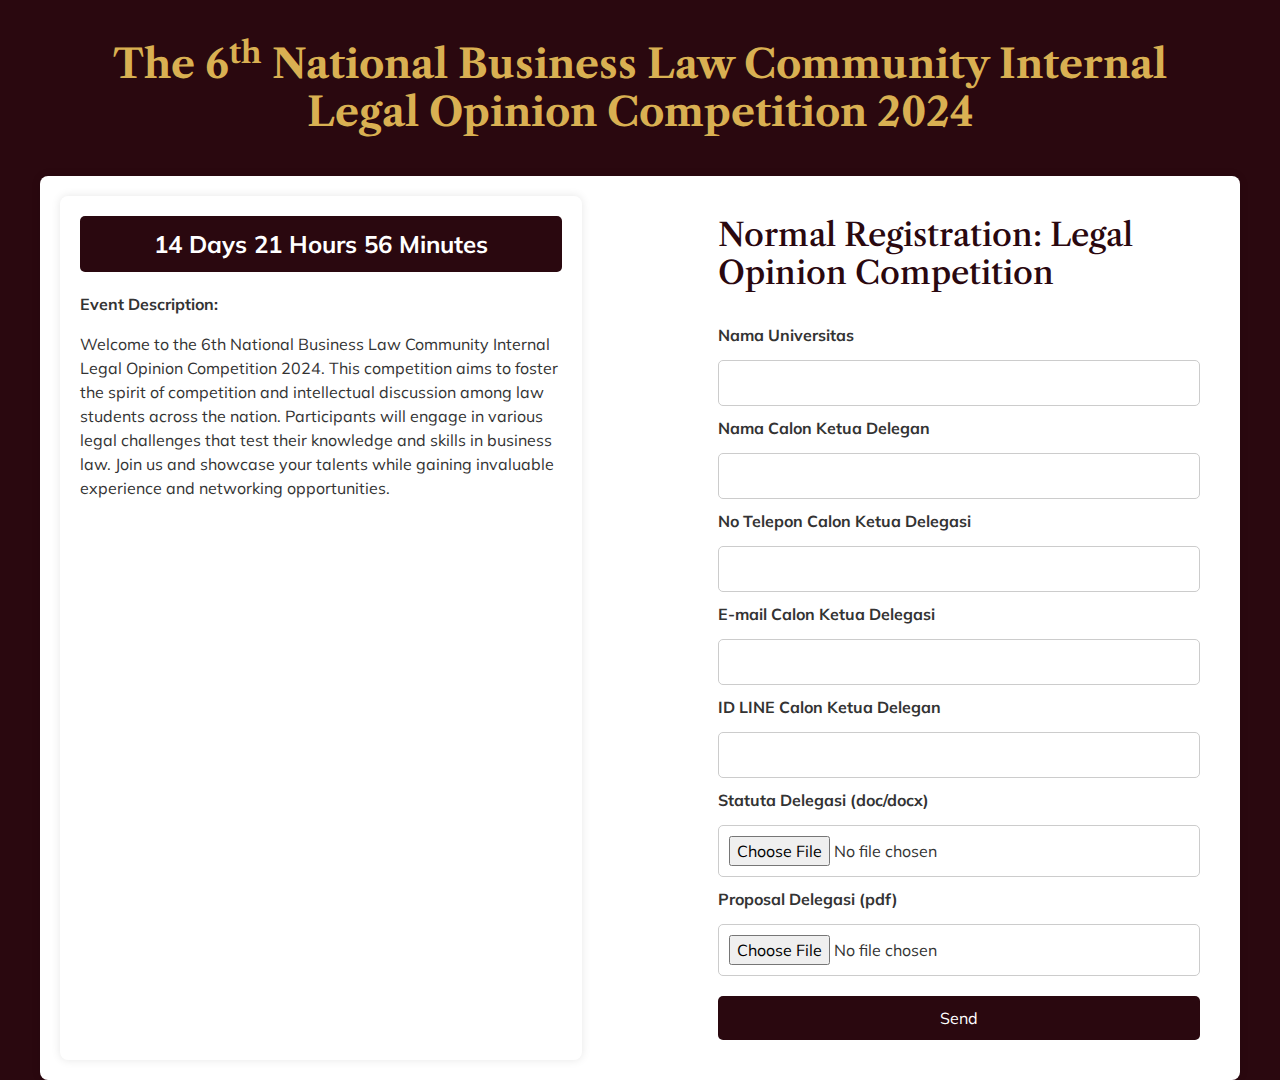
<file: register.html>
<!DOCTYPE html>
<html lang="en">
<head>
    <meta charset="UTF-8">
    <meta name="viewport" content="width=device-width, initial-scale=1.0">
    <title>Business Law Competition Registration</title>

    <link href="https://fonts.googleapis.com/css2?family=Libre+Caslon+Text:wght@400;700&family=Muli:wght@400;700&display=swap" rel="stylesheet">
    <link href="https://stackpath.bootstrapcdn.com/bootstrap/4.3.1/css/bootstrap.min.css" rel="stylesheet">

    <style>
        body {
            background-color: #2a080f; 
            font-family: 'Muli', sans-serif;
            color: #333;
        }

        .header-title {
            text-align: center;
            margin: 40px 0;
            color: #d9b052; /* Gold */
            font-size: 28px;
            font-family: 'Libre Caslon Text', serif;
        }

        .main-container {
            max-width: 1200px;
            margin: 0 auto;
            display: flex;
            justify-content: space-between;
            padding: 20px;
            background-color: #fff;
            box-shadow: 0 0 10px rgba(0, 0, 0, 0.1);
            border-radius: 8px;
        }

        .event-description {
            width: 45%;
            padding: 20px;
            background-color: #fff;
            border-radius: 8px;
            box-shadow: 0 0 10px rgba(0, 0, 0, 0.1);
            font-family: 'Muli', sans-serif;
        }

        .countdown-container {
            background-color: #2a080f;
            padding: 10px;
            border-radius: 5px;
            margin-bottom: 20px;
            text-align: center;
        }

        .countdown {
            font-size: 24px;
            font-weight: bold;
            color: #fff;
        }

        .registration-form {
            width: 45%;
            padding: 20px;
        }

        .registration-form h2 {
            color: #2a080f;
            margin-bottom: 20px;
            font-family: 'Libre Caslon Text', serif;
        }

        .registration-form label {
            font-weight: bold;
            margin-top: 10px;
            font-family: 'Muli', sans-serif;
        }

        .registration-form input,
        .registration-form select,
        .registration-form button {
            width: 100%;
            padding: 10px;
            margin-top: 5px;
            border-radius: 5px;
            border: 1px solid #ccc;
            font-family: 'Muli', sans-serif;
        }

        .registration-form button {
            background-color: #2a080f;
            color: white;
            border: none;
            cursor: pointer;
            margin-top: 20px;
            font-family: 'Muli', sans-serif;
        }

        .registration-form button:hover {
            background-color: #a0525b;
        }
    </style>
</head>
<body>
    <div class="header-title">
        <h1><b>The 6<sup>th</sup> National Business Law Community Internal<br> Legal Opinion Competition 2024</b></h1>
    </div>

    <div class="main-container">
        <div class="event-description">
            <div class="countdown-container">
                <div class="countdown">14 Days 21 Hours 56 Minutes</div>
            </div>
            <p><strong>Event Description:</strong></p>
            <p>Welcome to the 6th National Business Law Community Internal Legal Opinion Competition 2024. This competition aims to foster the spirit of competition and intellectual discussion among law students across the nation. Participants will engage in various legal challenges that test their knowledge and skills in business law. Join us and showcase your talents while gaining invaluable experience and networking opportunities.</p>
        </div>

        <div class="registration-form">
            <h2>Normal Registration: Legal Opinion Competition</h2>
            <form action="" method="post">
                <label for="universityName">Nama Universitas</label>
                <input type="text" id="universityName" name="universityName" required>

                <label for="delegateName">Nama Calon Ketua Delegan</label>
                <input type="text" id="delegateName" name="delegateName" required>

                <label for="delegatePhone">No Telepon Calon Ketua Delegasi</label>
                <input type="text" id="delegatePhone" name="delegatePhone" required>

                <label for="delegateEmail">E-mail Calon Ketua Delegasi</label>
                <input type="email" id="delegateEmail" name="delegateEmail" required>

                <label for="delegateLineID">ID LINE Calon Ketua Delegan</label>
                <input type="text" id="delegateLineID" name="delegateLineID" required>

                <label for="delegationStatute">Statuta Delegasi (doc/docx)</label>
                <input type="file" id="delegationStatute" name="delegationStatute" required>

                <label for="delegationProposal">Proposal Delegasi (pdf)</label>
                <input type="file" id="delegationProposal" name="delegationProposal" required>

                <button type="submit">Send</button>
            </form>
        </div>
    </div>

    <script src="https://code.jquery.com/jquery-3.3.1.slim.min.js" integrity="sha384-q8i/X+965DzO0rT7abK41JStQIAqVgRVzpbzo5smXKp4YfRvH+8abtTE1Pi6jizo" crossorigin="anonymous"></script>
    <script src="https://cdnjs.cloudflare.com/ajax/libs/popper.js/1.14.7/umd/popper.min.js" integrity="sha384-UO2eT0CpHqdSJQ6hJty"></script>
    <script src="https://stackpath.bootstrapcdn.com/bootstrap/4.3.1/js/bootstrap.min.js" integrity="sha384-q8i/X+965DzO0rT7abK41JStQIAqVgRVzpbzo5smXKp4YfRvH+8abtTE1Pi6jizo"></script>
</body>
</html>
</file>
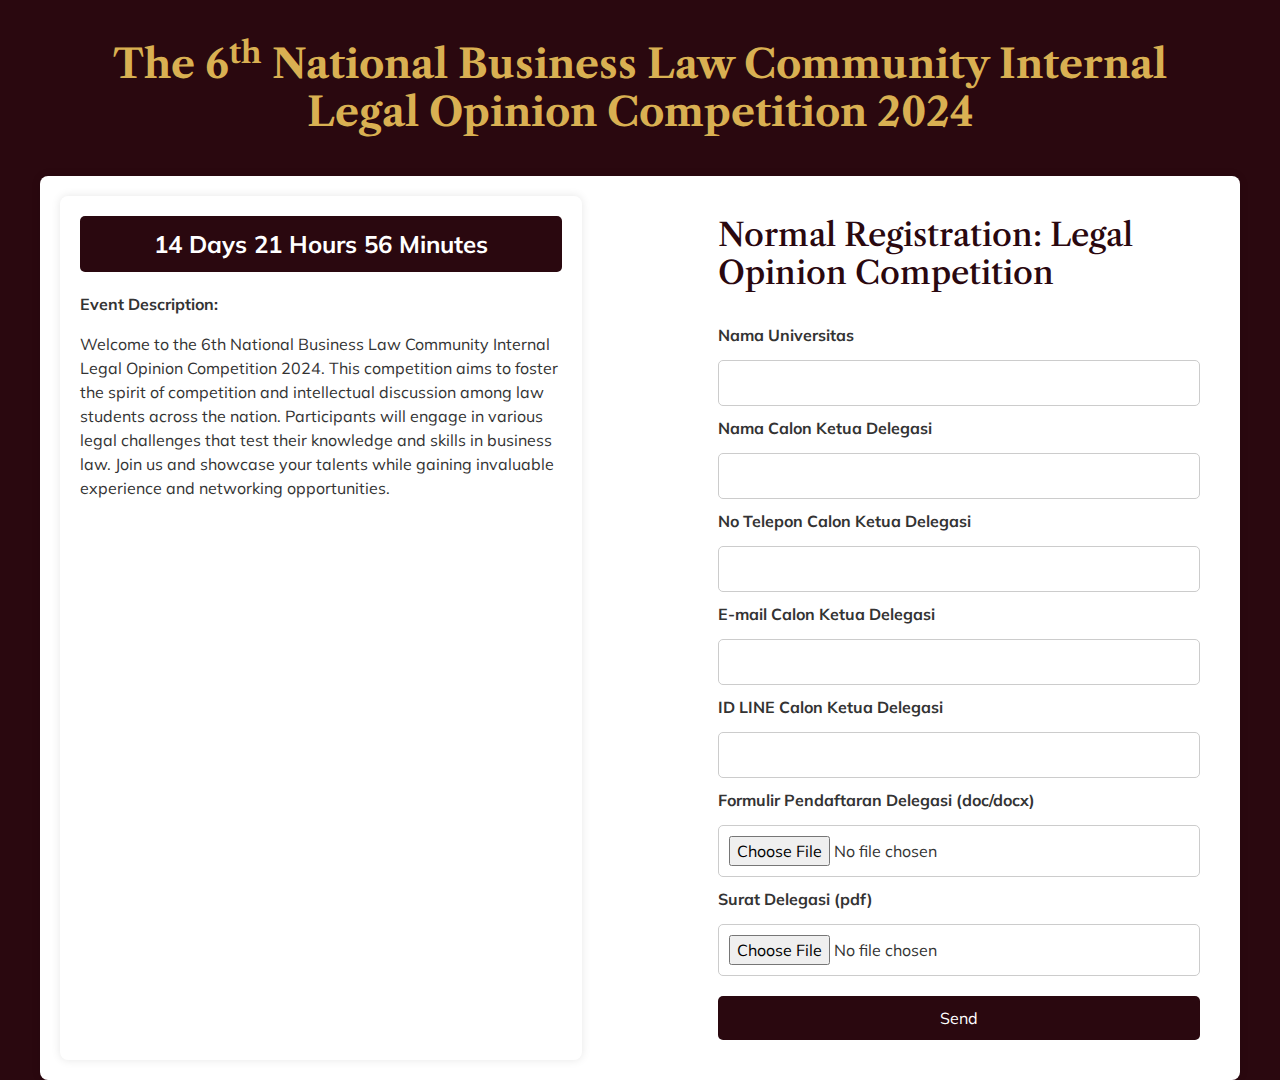
<file: registerlegal.html>
<!DOCTYPE html>
<html lang="en">
<head>
    <meta charset="UTF-8">
    <meta name="viewport" content="width=device-width, initial-scale=1.0">
    <title>Business Law Competition Registration</title>

    <link href="https://fonts.googleapis.com/css2?family=Libre+Caslon+Text:wght@400;700&family=Muli:wght@400;700&display=swap" rel="stylesheet">
    <link href="https://stackpath.bootstrapcdn.com/bootstrap/4.3.1/css/bootstrap.min.css" rel="stylesheet">

    <style>
        body {
            background-color: #2a080f; 
            font-family: 'Muli', sans-serif;
            color: #333;
        }

        .header-title {
            text-align: center;
            margin: 40px 0;
            color: #d9b052; /* Gold */
            font-size: 28px;
            font-family: 'Libre Caslon Text', serif;
        }

        .main-container {
            max-width: 1200px;
            margin: 0 auto;
            display: flex;
            justify-content: space-between;
            padding: 20px;
            background-color: #fff;
            box-shadow: 0 0 10px rgba(0, 0, 0, 0.1);
            border-radius: 8px;
        }

        .event-description {
            width: 45%;
            padding: 20px;
            background-color: #fff;
            border-radius: 8px;
            box-shadow: 0 0 10px rgba(0, 0, 0, 0.1);
            font-family: 'Muli', sans-serif;
        }

        .countdown-container {
            background-color: #2a080f;
            padding: 10px;
            border-radius: 5px;
            margin-bottom: 20px;
            text-align: center;
        }

        .countdown {
            font-size: 24px;
            font-weight: bold;
            color: #fff;
        }

        .registration-form {
            width: 45%;
            padding: 20px;
        }

        .registration-form h2 {
            color: #2a080f;
            margin-bottom: 20px;
            font-family: 'Libre Caslon Text', serif;
        }

        .registration-form label {
            font-weight: bold;
            margin-top: 10px;
            font-family: 'Muli', sans-serif;
        }

        .registration-form input,
        .registration-form select,
        .registration-form button {
            width: 100%;
            padding: 10px;
            margin-top: 5px;
            border-radius: 5px;
            border: 1px solid #ccc;
            font-family: 'Muli', sans-serif;
        }

        .registration-form button {
            background-color: #2a080f;
            color: white;
            border: none;
            cursor: pointer;
            margin-top: 20px;
            font-family: 'Muli', sans-serif;
        }

        .registration-form button:hover {
            background-color: #a0525b;
        }
    </style>
</head>
<body>
    <div class="header-title">
        <h1><b>The 6<sup>th</sup> National Business Law Community Internal<br> Legal Opinion Competition 2024</b></h1>
    </div>

    <div class="main-container">
        <div class="event-description">
            <div class="countdown-container">
                <div class="countdown">14 Days 21 Hours 56 Minutes</div>
            </div>
            <p><strong>Event Description:</strong></p>
            <p>Welcome to the 6th National Business Law Community Internal Legal Opinion Competition 2024. This competition aims to foster the spirit of competition and intellectual discussion among law students across the nation. Participants will engage in various legal challenges that test their knowledge and skills in business law. Join us and showcase your talents while gaining invaluable experience and networking opportunities.</p>
        </div>

        <div class="registration-form">
            <h2>Normal Registration: Legal Opinion Competition</h2>
            <form action="" method="post">
                <label for="universityName">Nama Universitas</label>
                <input type="text" id="universityName" name="universityName" required>

                <label for="delegateName">Nama Calon Ketua Delegasi</label>
                <input type="text" id="delegateName" name="delegateName" required>

                <label for="delegatePhone">No Telepon Calon Ketua Delegasi</label>
                <input type="text" id="delegatePhone" name="delegatePhone" required>

                <label for="delegateEmail">E-mail Calon Ketua Delegasi</label>
                <input type="email" id="delegateEmail" name="delegateEmail" required>

                <label for="delegateLineID">ID LINE Calon Ketua Delegasi</label>
                <input type="text" id="delegateLineID" name="delegateLineID" required>

                <label for="delegationStatute">Formulir Pendaftaran Delegasi (doc/docx)</label>
                <input type="file" id="delegationStatute" name="delegationStatute" required>

                <label for="delegationProposal">Surat Delegasi (pdf)</label>
                <input type="file" id="delegationProposal" name="delegationProposal" required>

                <button type="submit">Send</button>
            </form>
        </div>
    </div>

    <script src="https://code.jquery.com/jquery-3.3.1.slim.min.js" integrity="sha384-q8i/X+965DzO0rT7abK41JStQIAqVgRVzpbzo5smXKp4YfRvH+8abtTE1Pi6jizo" crossorigin="anonymous"></script>
    <script src="https://cdnjs.cloudflare.com/ajax/libs/popper.js/1.14.7/umd/popper.min.js" integrity="sha384-UO2eT0CpHqdSJQ6hJty"></script>
    <script src="https://stackpath.bootstrapcdn.com/bootstrap/4.3.1/js/bootstrap.min.js" integrity="sha384-q8i/X+965DzO0rT7abK41JStQIAqVgRVzpbzo5smXKp4YfRvH+8abtTE1Pi6jizo"></script>
</body>
</html>
</file>
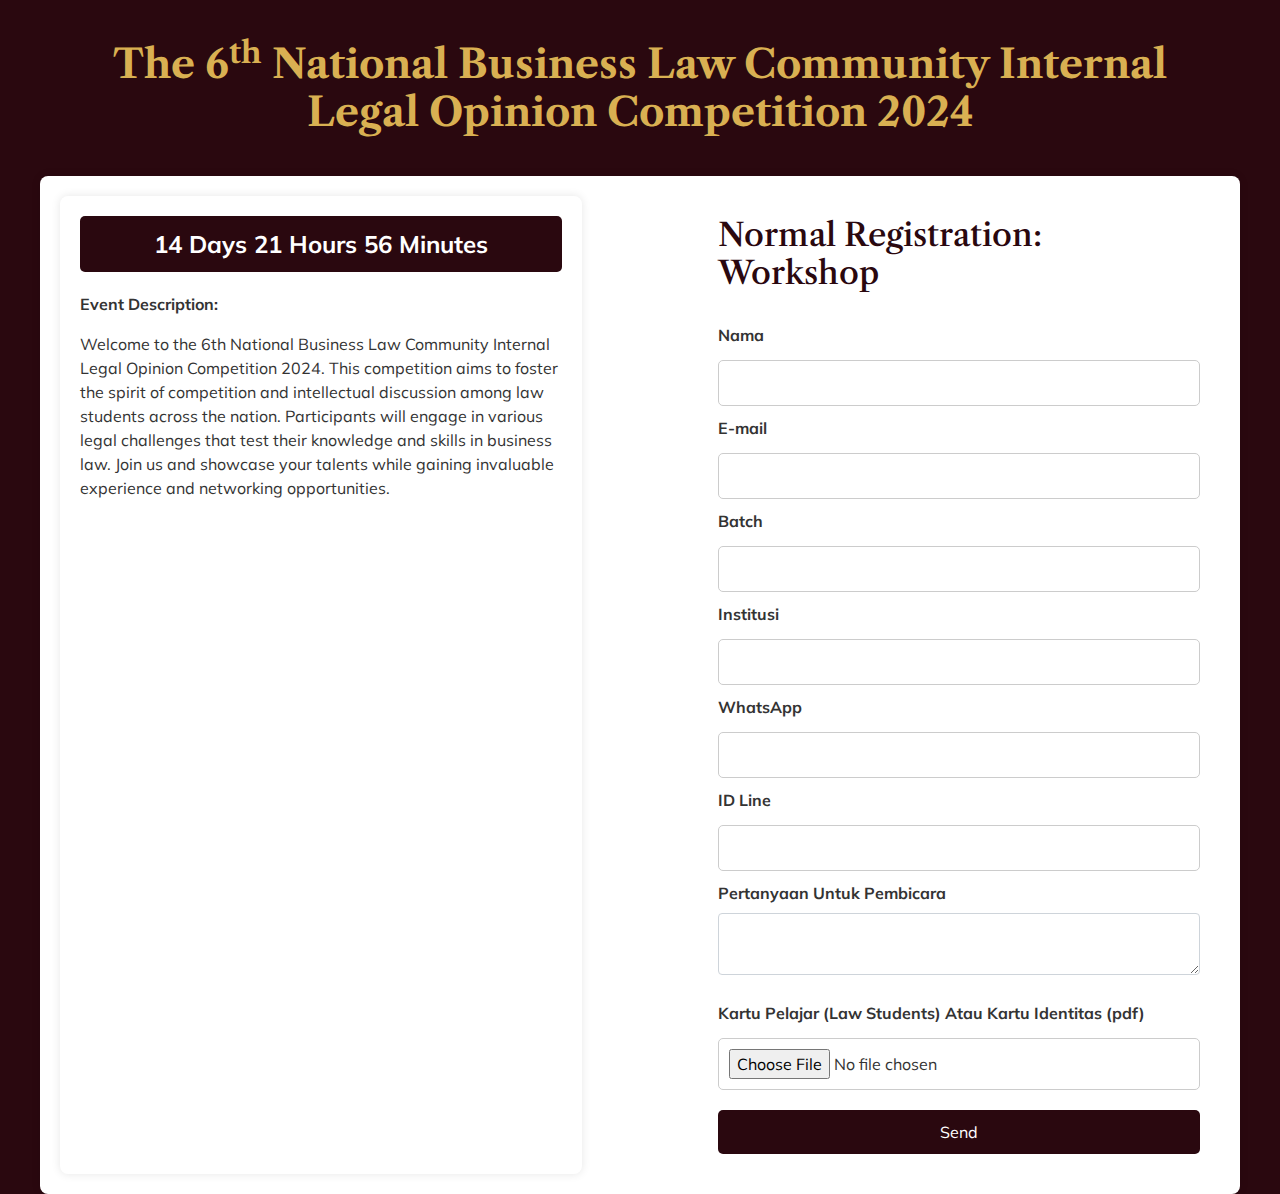
<file: registerworkshop.html>
<!DOCTYPE html>
<html lang="en">
<head>
    <meta charset="UTF-8">
    <meta name="viewport" content="width=device-width, initial-scale=1.0">
    <title>Business Law Competition Registration</title>

    <link href="https://fonts.googleapis.com/css2?family=Libre+Caslon+Text:wght@400;700&family=Muli:wght@400;700&display=swap" rel="stylesheet">
    <link href="https://stackpath.bootstrapcdn.com/bootstrap/4.3.1/css/bootstrap.min.css" rel="stylesheet">

    <style>
        body {
            background-color: #2a080f; 
            font-family: 'Muli', sans-serif;
            color: #333;
        }

        .header-title {
            text-align: center;
            margin: 40px 0;
            color: #d9b052; /* Gold */
            font-size: 28px;
            font-family: 'Libre Caslon Text', serif;
        }

        .main-container {
            max-width: 1200px;
            margin: 0 auto;
            display: flex;
            justify-content: space-between;
            padding: 20px;
            background-color: #fff;
            box-shadow: 0 0 10px rgba(0, 0, 0, 0.1);
            border-radius: 8px;
        }

        .event-description {
            width: 45%;
            padding: 20px;
            background-color: #fff;
            border-radius: 8px;
            box-shadow: 0 0 10px rgba(0, 0, 0, 0.1);
            font-family: 'Muli', sans-serif;
        }

        .countdown-container {
            background-color: #2a080f;
            padding: 10px;
            border-radius: 5px;
            margin-bottom: 20px;
            text-align: center;
        }

        .countdown {
            font-size: 24px;
            font-weight: bold;
            color: #fff;
        }

        .registration-form {
            width: 45%;
            padding: 20px;
        }

        .registration-form h2 {
            color: #2a080f;
            margin-bottom: 20px;
            font-family: 'Libre Caslon Text', serif;
        }

        .registration-form label {
            font-weight: bold;
            margin-top: 10px;
            font-family: 'Muli', sans-serif;
        }

        .registration-form input,
        .registration-form select,
        .registration-form button {
            width: 100%;
            padding: 10px;
            margin-top: 5px;
            border-radius: 5px;
            border: 1px solid #ccc;
            font-family: 'Muli', sans-serif;
        }

        .registration-form button {
            background-color: #2a080f;
            color: white;
            border: none;
            cursor: pointer;
            margin-top: 20px;
            font-family: 'Muli', sans-serif;
        }

        .registration-form button:hover {
            background-color: #a0525b;
        }
    </style>
</head>
<body>
    <div class="header-title">
        <h1><b>The 6<sup>th</sup> National Business Law Community Internal<br> Legal Opinion Competition 2024</b></h1>
    </div>

    <div class="main-container">
        <div class="event-description">
            <div class="countdown-container">
                <div class="countdown">14 Days 21 Hours 56 Minutes</div>
            </div>
            <p><strong>Event Description:</strong></p>
            <p>Welcome to the 6th National Business Law Community Internal Legal Opinion Competition 2024. This competition aims to foster the spirit of competition and intellectual discussion among law students across the nation. Participants will engage in various legal challenges that test their knowledge and skills in business law. Join us and showcase your talents while gaining invaluable experience and networking opportunities.</p>
        </div>

        <div class="registration-form">
            <h2>Normal Registration: Workshop</h2>
            <form action="" method="post">
                <label for="Nama">Nama</label>
                <input type="text" id="Nama" name="Nama" required>

                <label for="Email">E-mail</label>
                <input type="text" id="Email" name="Email" required>

                <label for="Batch">Batch</label>
                <input type="text" id="Batch" name="Batch" required>

                <label for="Institusi">Institusi</label>
                <input type="email" id="Institusi" name="Institusi" required>

                <label for="Whatsapp">WhatsApp</label>
                <input type="text" id="Whatsapp" name="Whatsapp" required>

                <label for="Line">ID Line</label>
                <input type="text" id="Line" name="Line" required>

                <div class="form-group">
                    <label for="Line">Pertanyaan Untuk Pembicara</label>
                    <textarea id="Line" name="Line" class="form-control" rows="2" required></textarea>
                </div>

                <label for="delegationProposal">Kartu Pelajar (Law Students) Atau Kartu Identitas (pdf)</label>
                <input type="file" id="delegationProposal" name="delegationProposal" required>

                <button type="submit">Send</button>
            </form>
        </div>
    </div>

    <script src="https://code.jquery.com/jquery-3.3.1.slim.min.js" integrity="sha384-q8i/X+965DzO0rT7abK41JStQIAqVgRVzpbzo5smXKp4YfRvH+8abtTE1Pi6jizo" crossorigin="anonymous"></script>
    <script src="https://cdnjs.cloudflare.com/ajax/libs/popper.js/1.14.7/umd/popper.min.js" integrity="sha384-UO2eT0CpHqdSJQ6hJty"></script>
    <script src="https://stackpath.bootstrapcdn.com/bootstrap/4.3.1/js/bootstrap.min.js" integrity="sha384-q8i/X+965DzO0rT7abK41JStQIAqVgRVzpbzo5smXKp4YfRvH+8abtTE1Pi6jizo"></script>
</body>
</html>
</file>
